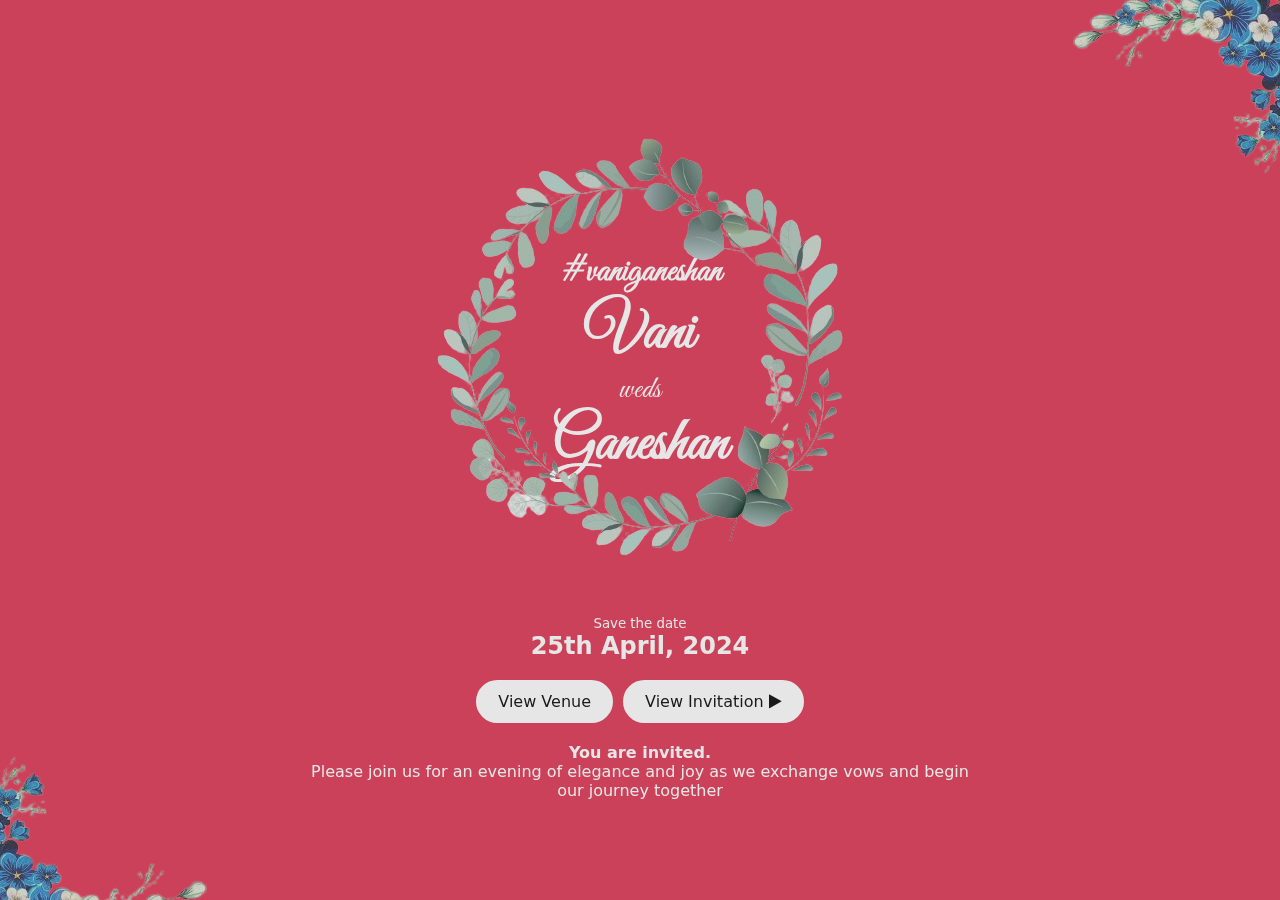
<file: index.html>
<!DOCTYPE html>
<html lang="en">

<head>
    <meta charset="UTF-8">
    <meta name="viewport" content="width=device-width, initial-scale=1.0">
    <link rel="preconnect" href="https://fonts.googleapis.com">
    <link rel="preconnect" href="https://fonts.gstatic.com" crossorigin>
    <link href="https://fonts.googleapis.com/css2?family=Great+Vibes&display=swap" rel="stylesheet">
    <link rel="stylesheet" href="style.css">
    <link rel="stylesheet" href="https://cdnjs.cloudflare.com/ajax/libs/font-awesome/4.7.0/css/font-awesome.min.css">
    <title>Vani weds Ganeshan Invitation</title>
</head>

<body>
    <!-- <div style="position: absolute; z-index: 11; top: 10px; left: 10px; cursor: pointer;">
        <i class="fa fa-close text-white" style="font-size: 30px; padding: 10px; display: none;" id="player"></i>
    </div> -->

    <div class="container">
        <!-- <iframe width="100%" height="100%" id="video-player" style="z-index: 10; display: none;"
            src="https://youtube.com/shorts/P50AzaZQmvg?si=YfFh6K1VttnjeCHO?autoplay=1" frameborder="0" allow="autoplay"
            allowfullscreen></iframe> -->

        <div class="sparkle sparkle-1"></div>
        <div class="sparkle sparkle-2"></div>
        <div class="sparkle sparkle-3"></div>
        <div class="sparkle sparkle-4"></div>

        <div class="leaf-bg">
            <img src="leaf-bg.png" alt="" class="leaf">
        </div>

        <div class="flower-sticky-1">
            <img src="side-stick.jpg" alt="">
        </div>

        <div class="flower-sticky-2">
            <img src="side-stick.jpg" alt="">
        </div>

        <div>
            <div class="text-center text-white font-cursive" style="margin-top: -200px;">
                <h3>#vaniganeshan</h3>
                <h1 style="line-height: 0;">Vani</h1>
                <p style="line-height: 1; ">weds</p>
                <h1 style="line-height: 0;">Ganeshan</h1>
            </div>

        </div>

        <div class="venue center text-center">
            <div class="text-white" style="width: 80%;">
                <div style="margin-bottom: 20px;">
                    <small class="m-0 p-0">Save the date</small>
                    <h2 class="p-0 m-0">25th April, 2024</h2>
                </div>

                <div class="center">
                    <div class="btn" id="click-venue">
                        <p class="p-0 m-0 text-black view-venue">View Venue</p>
                    </div>
                    <div class="btn" id="click-video" style="margin-left: 10px;">
                        <p class="p-0 m-0 text-black view-venue" onclick="window.location = 'video.html'">
                            View Invitation
                            <a href="https://www.youtube.com/shorts/P50AzaZQmvg" target="_blank">
                                <i class="fa fa-play text-black"></i>
                            </a>
                        </p>
                    </div>
                </div>

                <p style="font-weight: bold;" class="p-0 m-0">You are invited.</p>
                <p class="p-0 m-0">Please join us for an evening of elegance and joy as we exchange vows and begin our
                    journey together
                </p>
            </div>
        </div>
    </div>
</body>
<script>
    document.addEventListener('DOMContentLoaded', function () {
        var btn = document.querySelector('#click-venue');
        btn.addEventListener('click', function () {
            let url = 'https://maps.app.goo.gl/ggnWaMjtQCBZvXpR6'
            window.open(url, '_blank')
        })

        var clickVideo = document.getElementById('click-video')
        var videoPlayer = document.getElementById('video-player')
        var player = document.getElementById('player')
        // var overlayVideo = document.getElementById('overlayVideo')

        clickVideo.addEventListener('click', () => {
            // overlayVideo.style.zIndex = 10
            player.style.display = 'block'
            videoPlayer.style.display = 'block'
        })

        player.addEventListener('click', () => {
            // overlayVideo.style.zIndex = 0
            player.style.display = 'none'
            videoPlayer.style.display = 'none'
        })
    })
</script>

</html>
</file>
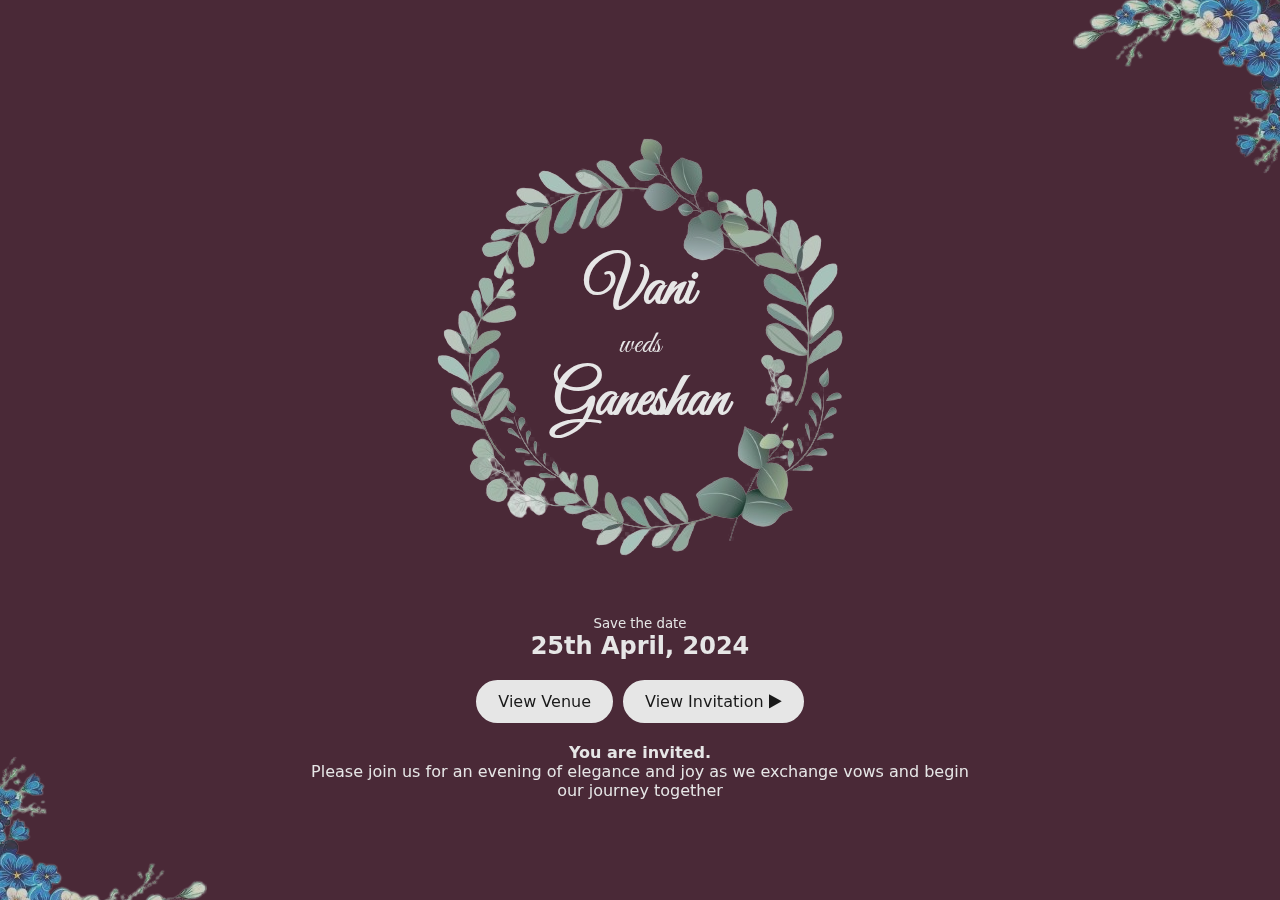
<file: index1.html>
<!DOCTYPE html>
<html lang="en">

<head>
    <meta charset="UTF-8">
    <meta name="viewport" content="width=device-width, initial-scale=1.0">
    <link rel="preconnect" href="https://fonts.googleapis.com">
    <link rel="preconnect" href="https://fonts.gstatic.com" crossorigin>
    <link href="https://fonts.googleapis.com/css2?family=Great+Vibes&display=swap" rel="stylesheet">
    <link rel="stylesheet" href="style.css">
    <link rel="stylesheet" href="https://cdnjs.cloudflare.com/ajax/libs/font-awesome/4.7.0/css/font-awesome.min.css">
    <title>Ganeshan weds Vani</title>
</head>

<body>
    <!-- <div style="position: absolute; z-index: 11; top: 10px; left: 10px; cursor: pointer;">
        <i class="fa fa-close text-white" style="font-size: 30px; padding: 10px; display: none;" id="player"></i>
    </div> -->

    <div class="container" style="background-color: #3c1325;">
        <!-- <iframe width="100%" height="100%" id="video-player" style="z-index: 10; display: none;"
            src="https://youtube.com/shorts/P50AzaZQmvg?si=YfFh6K1VttnjeCHO?autoplay=1" frameborder="0" allow="autoplay"
            allowfullscreen></iframe> -->

        <div class="sparkle sparkle-1"></div>
        <div class="sparkle sparkle-2"></div>
        <div class="sparkle sparkle-3"></div>
        <div class="sparkle sparkle-4"></div>

        <div class="leaf-bg">
            <img src="leaf-bg.png" alt="" class="leaf">
        </div>

        <div class="flower-sticky-1">
            <img src="side-stick.jpg" alt="">
        </div>

        <div class="flower-sticky-2">
            <img src="side-stick.jpg" alt="">
        </div>

        <div>
            <div class="text-center text-white font-cursive" style="margin-top: -200px;">
                <h1 style="line-height: 0;">Vani</h1>
                <p style="line-height: 1; ">weds</p>
                <h1 style="line-height: 0;">Ganeshan</h1>
            </div>

        </div>

        <div class="venue center text-center">
            <div class="text-white" style="width: 80%;">
                <div style="margin-bottom: 20px;">
                    <small class="m-0 p-0">Save the date</small>
                    <h2 class="p-0 m-0">25th April, 2024</h2>
                </div>

                <div class="center">
                    <div class="btn" id="click-venue">
                        <p class="p-0 m-0 text-black view-venue">View Venue</p>
                    </div>
                    <div class="btn" id="click-video" style="margin-left: 10px;">
                        <p class="p-0 m-0 text-black view-venue" onclick="window.location = 'video.html'">
                            View Invitation
                            <a href="https://www.youtube.com/shorts/P50AzaZQmvg" target="_blank">
                                <i class="fa fa-play text-black"></i>
                            </a>
                        </p>
                    </div>
                </div>

                <p style="font-weight: bold;" class="p-0 m-0">You are invited.</p>
                <p class="p-0 m-0">Please join us for an evening of elegance and joy as we exchange vows and begin our
                    journey together
                </p>
            </div>
        </div>
    </div>
</body>
<script>
    document.addEventListener('DOMContentLoaded', function () {
        var btn = document.querySelector('#click-venue');
        btn.addEventListener('click', function () {
            let url = 'https://maps.app.goo.gl/ggnWaMjtQCBZvXpR6'
            window.open(url, '_blank')
        })

        var clickVideo = document.getElementById('click-video')
        var videoPlayer = document.getElementById('video-player')
        var player = document.getElementById('player')
        // var overlayVideo = document.getElementById('overlayVideo')

        clickVideo.addEventListener('click', () => {
            // overlayVideo.style.zIndex = 10
            player.style.display = 'block'
            videoPlayer.style.display = 'block'
        })

        player.addEventListener('click', () => {
            // overlayVideo.style.zIndex = 0
            player.style.display = 'none'
            videoPlayer.style.display = 'none'
        })
    })
</script>

</html>
</file>
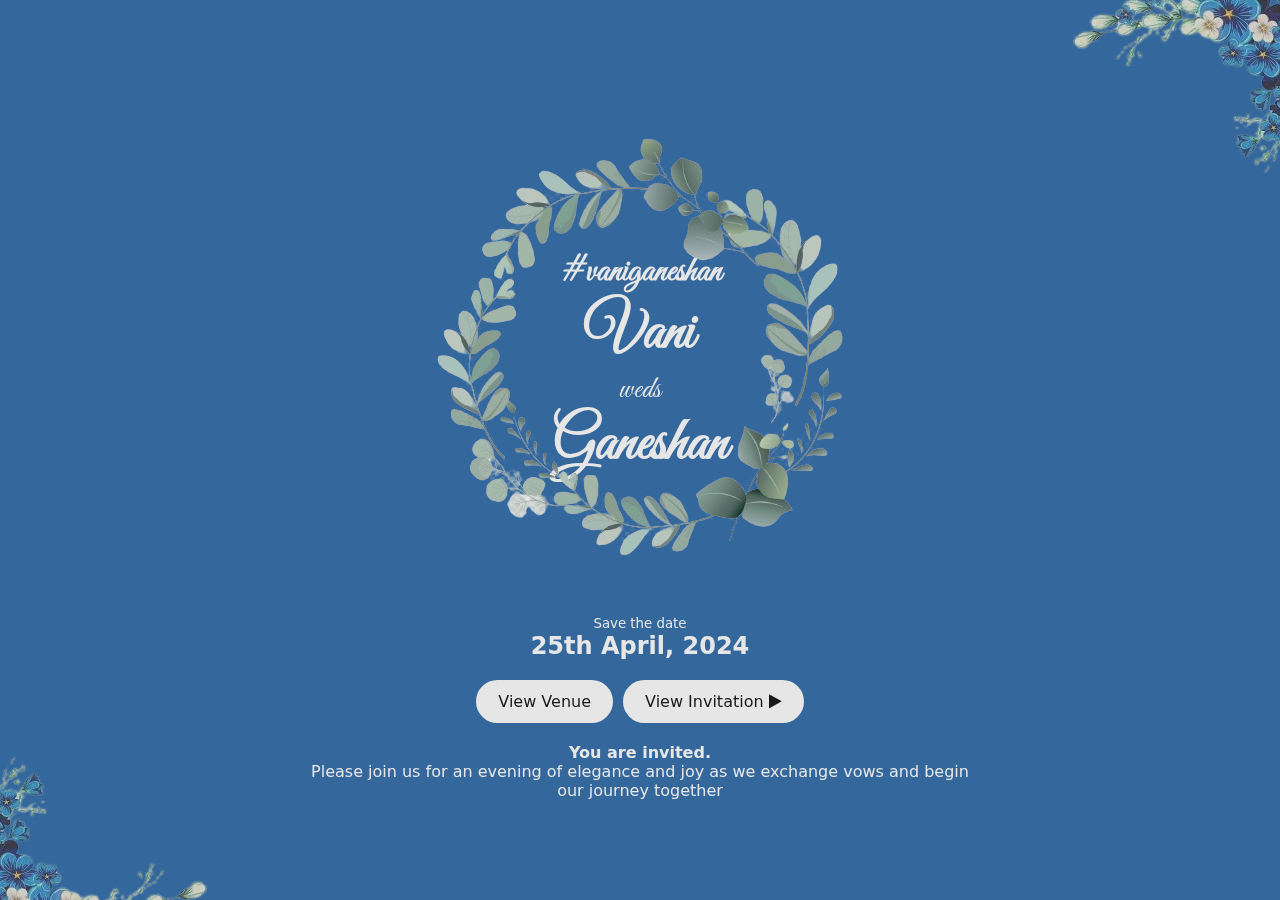
<file: index_blue.html>
<!DOCTYPE html>
<html lang="en">

<head>
    <meta charset="UTF-8">
    <meta name="viewport" content="width=device-width, initial-scale=1.0">
    <link rel="preconnect" href="https://fonts.googleapis.com">
    <link rel="preconnect" href="https://fonts.gstatic.com" crossorigin>
    <link href="https://fonts.googleapis.com/css2?family=Great+Vibes&display=swap" rel="stylesheet">
    <link rel="stylesheet" href="style.css">
    <link rel="stylesheet" href="https://cdnjs.cloudflare.com/ajax/libs/font-awesome/4.7.0/css/font-awesome.min.css">
    <title>Ganeshan weds Vani</title>
</head>

<body>
    <!-- <div style="position: absolute; z-index: 11; top: 10px; left: 10px; cursor: pointer;">
        <i class="fa fa-close text-white" style="font-size: 30px; padding: 10px; display: none;" id="player"></i>
    </div> -->

    <div class="container" style="background-color: #2161a3;">
        <!-- <iframe width="100%" height="100%" id="video-player" style="z-index: 10; display: none;"
            src="https://youtube.com/shorts/P50AzaZQmvg?si=YfFh6K1VttnjeCHO?autoplay=1" frameborder="0" allow="autoplay"
            allowfullscreen></iframe> -->

        <div class="sparkle sparkle-1"></div>
        <div class="sparkle sparkle-2"></div>
        <div class="sparkle sparkle-3"></div>
        <div class="sparkle sparkle-4"></div>

        <div class="leaf-bg">
            <img src="leaf-bg.png" alt="" class="leaf">
        </div>

        <div class="flower-sticky-1">
            <img src="side-stick.jpg" alt="">
        </div>

        <div class="flower-sticky-2">
            <img src="side-stick.jpg" alt="">
        </div>

        <div>
            <div class="text-center text-white font-cursive" style="margin-top: -200px;">
                <h3>#vaniganeshan</h3>
                <h1 style="line-height: 0;">Vani</h1>
                <p style="line-height: 1; ">weds</p>
                <h1 style="line-height: 0;">Ganeshan</h1>
            </div>

        </div>

        <div class="venue center text-center">
            <div class="text-white" style="width: 80%;">
                <div style="margin-bottom: 20px;">
                    <small class="m-0 p-0">Save the date</small>
                    <h2 class="p-0 m-0">25th April, 2024</h2>
                </div>

                <div class="center">
                    <div class="btn" id="click-venue">
                        <p class="p-0 m-0 text-black view-venue">View Venue</p>
                    </div>
                    <div class="btn" id="click-video" style="margin-left: 10px;">
                        <p class="p-0 m-0 text-black view-venue" onclick="window.location = 'video.html'">
                            View Invitation
                            <a href="https://www.youtube.com/shorts/P50AzaZQmvg" target="_blank">
                                <i class="fa fa-play text-black"></i>
                            </a>
                        </p>
                    </div>
                </div>

                <p style="font-weight: bold;" class="p-0 m-0">You are invited.</p>
                <p class="p-0 m-0">Please join us for an evening of elegance and joy as we exchange vows and begin our
                    journey together
                </p>
            </div>
        </div>
    </div>
</body>
<script>
    document.addEventListener('DOMContentLoaded', function () {
        var btn = document.querySelector('#click-venue');
        btn.addEventListener('click', function () {
            let url = 'https://maps.app.goo.gl/ggnWaMjtQCBZvXpR6'
            window.open(url, '_blank')
        })

        var clickVideo = document.getElementById('click-video')
        var videoPlayer = document.getElementById('video-player')
        var player = document.getElementById('player')
        // var overlayVideo = document.getElementById('overlayVideo')

        clickVideo.addEventListener('click', () => {
            // overlayVideo.style.zIndex = 10
            player.style.display = 'block'
            videoPlayer.style.display = 'block'
        })

        player.addEventListener('click', () => {
            // overlayVideo.style.zIndex = 0
            player.style.display = 'none'
            videoPlayer.style.display = 'none'
        })
    })
</script>

</html>
</file>
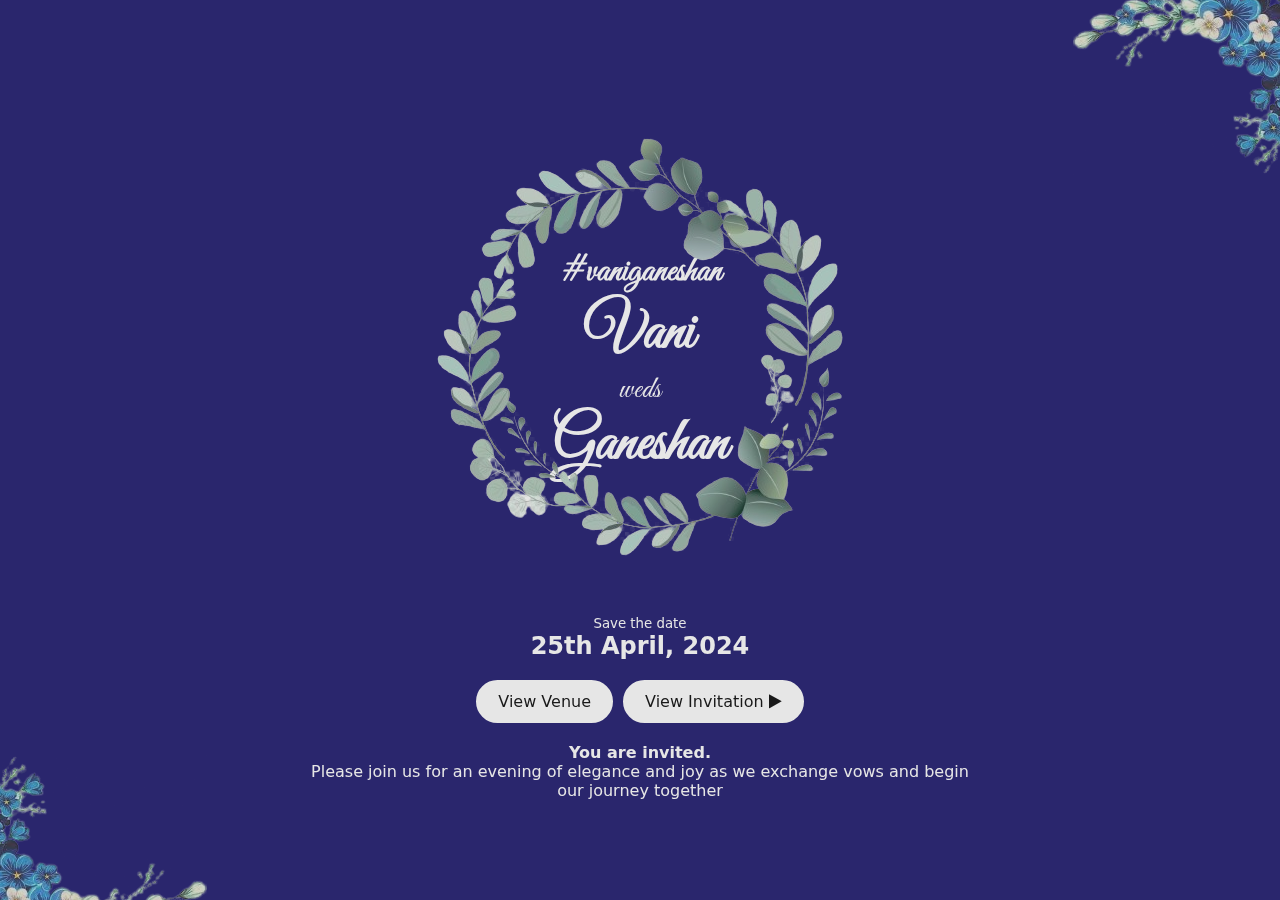
<file: index_bluedark.html>
<!DOCTYPE html>
<html lang="en">

<head>
    <meta charset="UTF-8">
    <meta name="viewport" content="width=device-width, initial-scale=1.0">
    <link rel="preconnect" href="https://fonts.googleapis.com">
    <link rel="preconnect" href="https://fonts.gstatic.com" crossorigin>
    <link href="https://fonts.googleapis.com/css2?family=Great+Vibes&display=swap" rel="stylesheet">
    <link rel="stylesheet" href="style.css">
    <link rel="stylesheet" href="https://cdnjs.cloudflare.com/ajax/libs/font-awesome/4.7.0/css/font-awesome.min.css">
    <title>Ganeshan weds Vani</title>
</head>

<body>
    <!-- <div style="position: absolute; z-index: 11; top: 10px; left: 10px; cursor: pointer;">
        <i class="fa fa-close text-white" style="font-size: 30px; padding: 10px; display: none;" id="player"></i>
    </div> -->

    <div class="container" style="background-color: #151068;">
        <!-- <iframe width="100%" height="100%" id="video-player" style="z-index: 10; display: none;"
            src="https://youtube.com/shorts/P50AzaZQmvg?si=YfFh6K1VttnjeCHO?autoplay=1" frameborder="0" allow="autoplay"
            allowfullscreen></iframe> -->

        <div class="sparkle sparkle-1"></div>
        <div class="sparkle sparkle-2"></div>
        <div class="sparkle sparkle-3"></div>
        <div class="sparkle sparkle-4"></div>

        <div class="leaf-bg">
            <img src="leaf-bg.png" alt="" class="leaf">
        </div>

        <div class="flower-sticky-1">
            <img src="side-stick.jpg" alt="">
        </div>

        <div class="flower-sticky-2">
            <img src="side-stick.jpg" alt="">
        </div>

        <div>
            <div class="text-center text-white font-cursive" style="margin-top: -200px;">
                <h3>#vaniganeshan</h3>
                <h1 style="line-height: 0;">Vani</h1>
                <p style="line-height: 1; ">weds</p>
                <h1 style="line-height: 0;">Ganeshan</h1>
            </div>

        </div>

        <div class="venue center text-center">
            <div class="text-white" style="width: 80%;">
                <div style="margin-bottom: 20px;">
                    <small class="m-0 p-0">Save the date</small>
                    <h2 class="p-0 m-0">25th April, 2024</h2>
                </div>

                <div class="center">
                    <div class="btn" id="click-venue">
                        <p class="p-0 m-0 text-black view-venue">View Venue</p>
                    </div>
                    <div class="btn" id="click-video" style="margin-left: 10px;">
                        <p class="p-0 m-0 text-black view-venue" onclick="window.location = 'video.html'">
                            View Invitation
                            <a href="https://www.youtube.com/shorts/P50AzaZQmvg" target="_blank">
                                <i class="fa fa-play text-black"></i>
                            </a>
                        </p>
                    </div>
                </div>

                <p style="font-weight: bold;" class="p-0 m-0">You are invited.</p>
                <p class="p-0 m-0">Please join us for an evening of elegance and joy as we exchange vows and begin our
                    journey together
                </p>
            </div>
        </div>
    </div>
</body>
<script>
    document.addEventListener('DOMContentLoaded', function () {
        var btn = document.querySelector('#click-venue');
        btn.addEventListener('click', function () {
            let url = 'https://maps.app.goo.gl/ggnWaMjtQCBZvXpR6'
            window.open(url, '_blank')
        })

        var clickVideo = document.getElementById('click-video')
        var videoPlayer = document.getElementById('video-player')
        var player = document.getElementById('player')
        // var overlayVideo = document.getElementById('overlayVideo')

        clickVideo.addEventListener('click', () => {
            // overlayVideo.style.zIndex = 10
            player.style.display = 'block'
            videoPlayer.style.display = 'block'
        })

        player.addEventListener('click', () => {
            // overlayVideo.style.zIndex = 0
            player.style.display = 'none'
            videoPlayer.style.display = 'none'
        })
    })
</script>

</html>
</file>
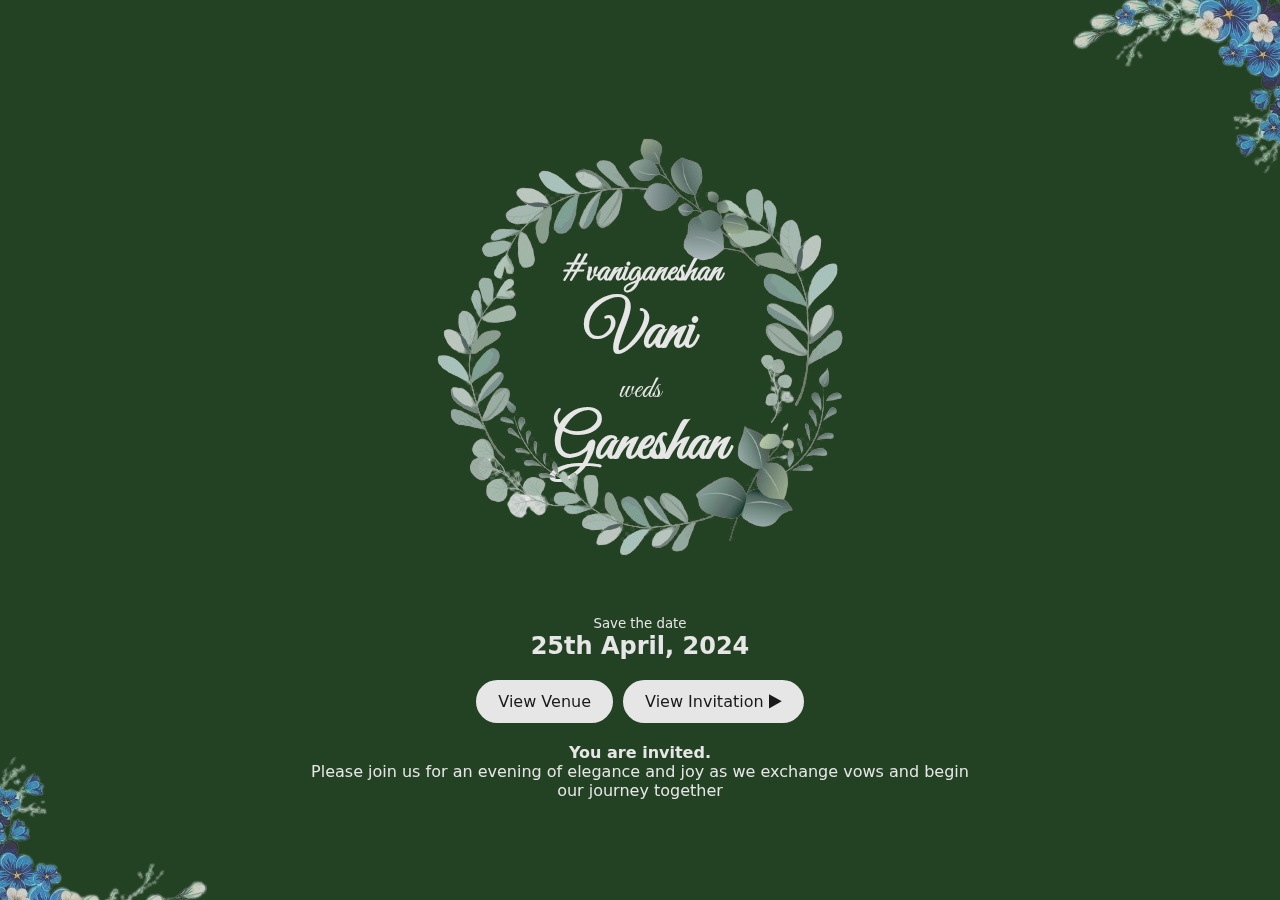
<file: index_green.html>
<!DOCTYPE html>
<html lang="en">

<head>
    <meta charset="UTF-8">
    <meta name="viewport" content="width=device-width, initial-scale=1.0">
    <link rel="preconnect" href="https://fonts.googleapis.com">
    <link rel="preconnect" href="https://fonts.gstatic.com" crossorigin>
    <link href="https://fonts.googleapis.com/css2?family=Great+Vibes&display=swap" rel="stylesheet">
    <link rel="stylesheet" href="style.css">
    <link rel="stylesheet" href="https://cdnjs.cloudflare.com/ajax/libs/font-awesome/4.7.0/css/font-awesome.min.css">
    <title>Vani weds Ganeshan Invitation</title>
</head>

<body>
    <!-- <div style="position: absolute; z-index: 11; top: 10px; left: 10px; cursor: pointer;">
        <i class="fa fa-close text-white" style="font-size: 30px; padding: 10px; display: none;" id="player"></i>
    </div> -->

    <div class="container" style="background-color: #0c310c;">
        <!-- <iframe width="100%" height="100%" id="video-player" style="z-index: 10; display: none;"
            src="https://youtube.com/shorts/P50AzaZQmvg?si=YfFh6K1VttnjeCHO?autoplay=1" frameborder="0" allow="autoplay"
            allowfullscreen></iframe> -->

        <div class="sparkle sparkle-1"></div>
        <div class="sparkle sparkle-2"></div>
        <div class="sparkle sparkle-3"></div>
        <div class="sparkle sparkle-4"></div>

        <div class="leaf-bg">
            <img src="leaf-bg.png" alt="" class="leaf">
        </div>

        <div class="flower-sticky-1">
            <img src="side-stick.jpg" alt="">
        </div>

        <div class="flower-sticky-2">
            <img src="side-stick.jpg" alt="">
        </div>

        <div>
            <div class="text-center text-white font-cursive" style="margin-top: -200px;">
                <h3>#vaniganeshan</h3>
                <h1 style="line-height: 0;">Vani</h1>
                <p style="line-height: 1; ">weds</p>
                <h1 style="line-height: 0;">Ganeshan</h1>
            </div>

        </div>

        <div class="venue center text-center">
            <div class="text-white" style="width: 80%;">
                <div style="margin-bottom: 20px;">
                    <small class="m-0 p-0">Save the date</small>
                    <h2 class="p-0 m-0">25th April, 2024</h2>
                </div>

                <div class="center">
                    <div class="btn" id="click-venue">
                        <p class="p-0 m-0 text-black view-venue">View Venue</p>
                    </div>
                    <div class="btn" id="click-video" style="margin-left: 10px;">
                        <p class="p-0 m-0 text-black view-venue" onclick="window.location = 'video.html'">
                            View Invitation
                            <a href="https://www.youtube.com/shorts/P50AzaZQmvg" target="_blank">
                                <i class="fa fa-play text-black"></i>
                            </a>
                        </p>
                    </div>
                </div>

                <p style="font-weight: bold;" class="p-0 m-0">You are invited.</p>
                <p class="p-0 m-0">Please join us for an evening of elegance and joy as we exchange vows and begin our
                    journey together
                </p>
            </div>
        </div>
    </div>
</body>
<script>
    document.addEventListener('DOMContentLoaded', function () {
        var btn = document.querySelector('#click-venue');
        btn.addEventListener('click', function () {
            let url = 'https://maps.app.goo.gl/ggnWaMjtQCBZvXpR6'
            window.open(url, '_blank')
        })

        var clickVideo = document.getElementById('click-video')
        var videoPlayer = document.getElementById('video-player')
        var player = document.getElementById('player')
        // var overlayVideo = document.getElementById('overlayVideo')

        clickVideo.addEventListener('click', () => {
            // overlayVideo.style.zIndex = 10
            player.style.display = 'block'
            videoPlayer.style.display = 'block'
        })

        player.addEventListener('click', () => {
            // overlayVideo.style.zIndex = 0
            player.style.display = 'none'
            videoPlayer.style.display = 'none'
        })
    })
</script>

</html>
</file>
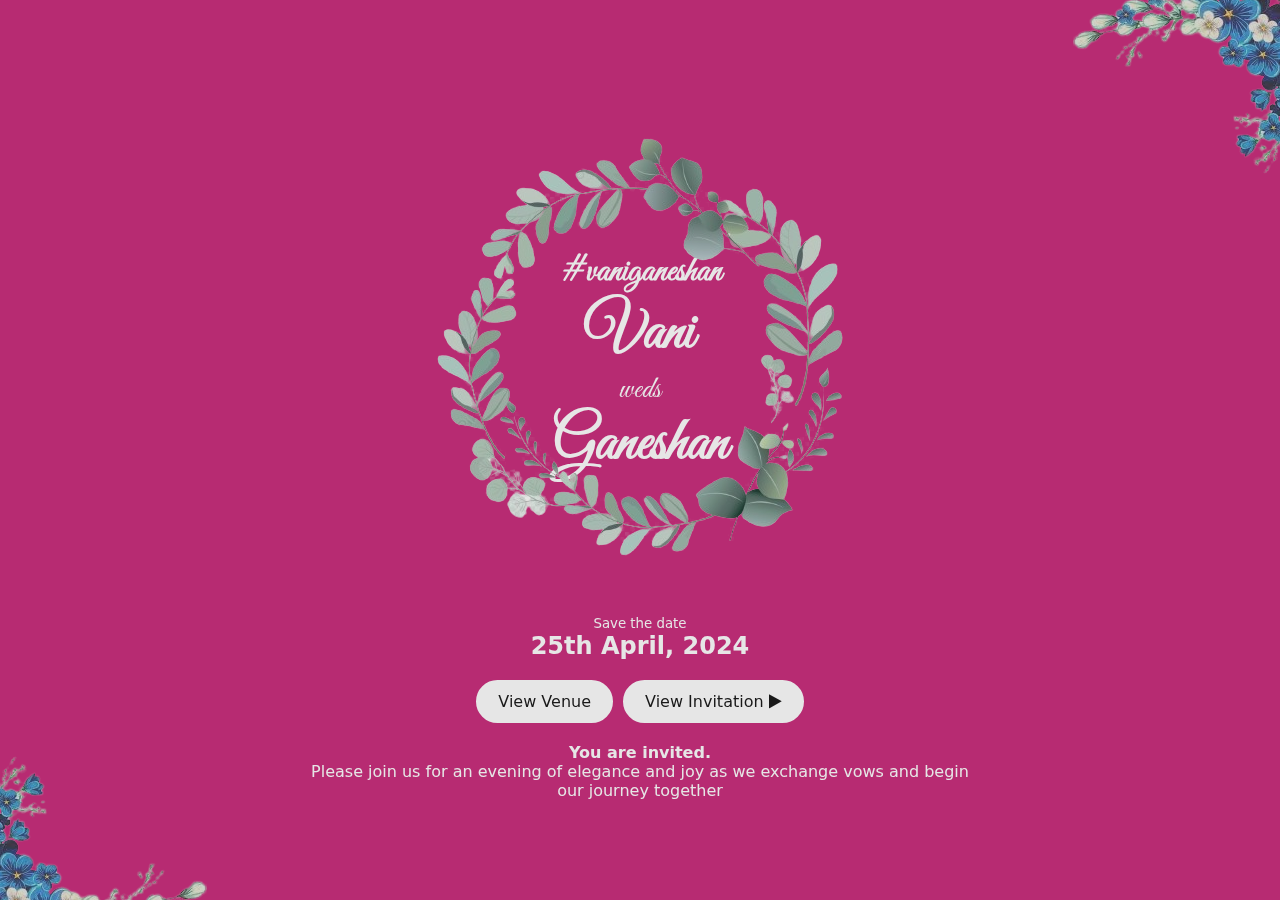
<file: index_pink.html>
<!DOCTYPE html>
<html lang="en">

<head>
    <meta charset="UTF-8">
    <meta name="viewport" content="width=device-width, initial-scale=1.0">
    <link rel="preconnect" href="https://fonts.googleapis.com">
    <link rel="preconnect" href="https://fonts.gstatic.com" crossorigin>
    <link href="https://fonts.googleapis.com/css2?family=Great+Vibes&display=swap" rel="stylesheet">
    <link rel="stylesheet" href="style.css">
    <link rel="stylesheet" href="https://cdnjs.cloudflare.com/ajax/libs/font-awesome/4.7.0/css/font-awesome.min.css">
    <title>Ganeshan weds Vani</title>
</head>

<body>
    <!-- <div style="position: absolute; z-index: 11; top: 10px; left: 10px; cursor: pointer;">
        <i class="fa fa-close text-white" style="font-size: 30px; padding: 10px; display: none;" id="player"></i>
    </div> -->

    <div class="container" style="background-color: #c5166e;">
        <!-- <iframe width="100%" height="100%" id="video-player" style="z-index: 10; display: none;"
            src="https://youtube.com/shorts/P50AzaZQmvg?si=YfFh6K1VttnjeCHO?autoplay=1" frameborder="0" allow="autoplay"
            allowfullscreen></iframe> -->

        <div class="sparkle sparkle-1"></div>
        <div class="sparkle sparkle-2"></div>
        <div class="sparkle sparkle-3"></div>
        <div class="sparkle sparkle-4"></div>

        <div class="leaf-bg">
            <img src="leaf-bg.png" alt="" class="leaf">
        </div>

        <div class="flower-sticky-1">
            <img src="side-stick.jpg" alt="">
        </div>

        <div class="flower-sticky-2">
            <img src="side-stick.jpg" alt="">
        </div>

        <div>
            <div class="text-center text-white font-cursive" style="margin-top: -200px;">
                <h3>#vaniganeshan</h3>
                <h1 style="line-height: 0;">Vani</h1>
                <p style="line-height: 1; ">weds</p>
                <h1 style="line-height: 0;">Ganeshan</h1>
            </div>

        </div>

        <div class="venue center text-center">
            <div class="text-white" style="width: 80%;">
                <div style="margin-bottom: 20px;">
                    <small class="m-0 p-0">Save the date</small>
                    <h2 class="p-0 m-0">25th April, 2024</h2>
                </div>

                <div class="center">
                    <div class="btn" id="click-venue">
                        <p class="p-0 m-0 text-black view-venue">View Venue</p>
                    </div>
                    <div class="btn" id="click-video" style="margin-left: 10px;">
                        <p class="p-0 m-0 text-black view-venue" onclick="window.location = 'video.html'">
                            View Invitation
                            <a href="https://www.youtube.com/shorts/P50AzaZQmvg" target="_blank">
                                <i class="fa fa-play text-black"></i>
                            </a>
                        </p>
                    </div>
                </div>

                <p style="font-weight: bold;" class="p-0 m-0">You are invited.</p>
                <p class="p-0 m-0">Please join us for an evening of elegance and joy as we exchange vows and begin our
                    journey together
                </p>
            </div>
        </div>
    </div>
</body>
<script>
    document.addEventListener('DOMContentLoaded', function () {
        var btn = document.querySelector('#click-venue');
        btn.addEventListener('click', function () {
            let url = 'https://maps.app.goo.gl/ggnWaMjtQCBZvXpR6'
            window.open(url, '_blank')
        })

        var clickVideo = document.getElementById('click-video')
        var videoPlayer = document.getElementById('video-player')
        var player = document.getElementById('player')
        // var overlayVideo = document.getElementById('overlayVideo')

        clickVideo.addEventListener('click', () => {
            // overlayVideo.style.zIndex = 10
            player.style.display = 'block'
            videoPlayer.style.display = 'block'
        })

        player.addEventListener('click', () => {
            // overlayVideo.style.zIndex = 0
            player.style.display = 'none'
            videoPlayer.style.display = 'none'
        })
    })
</script>

</html>
</file>
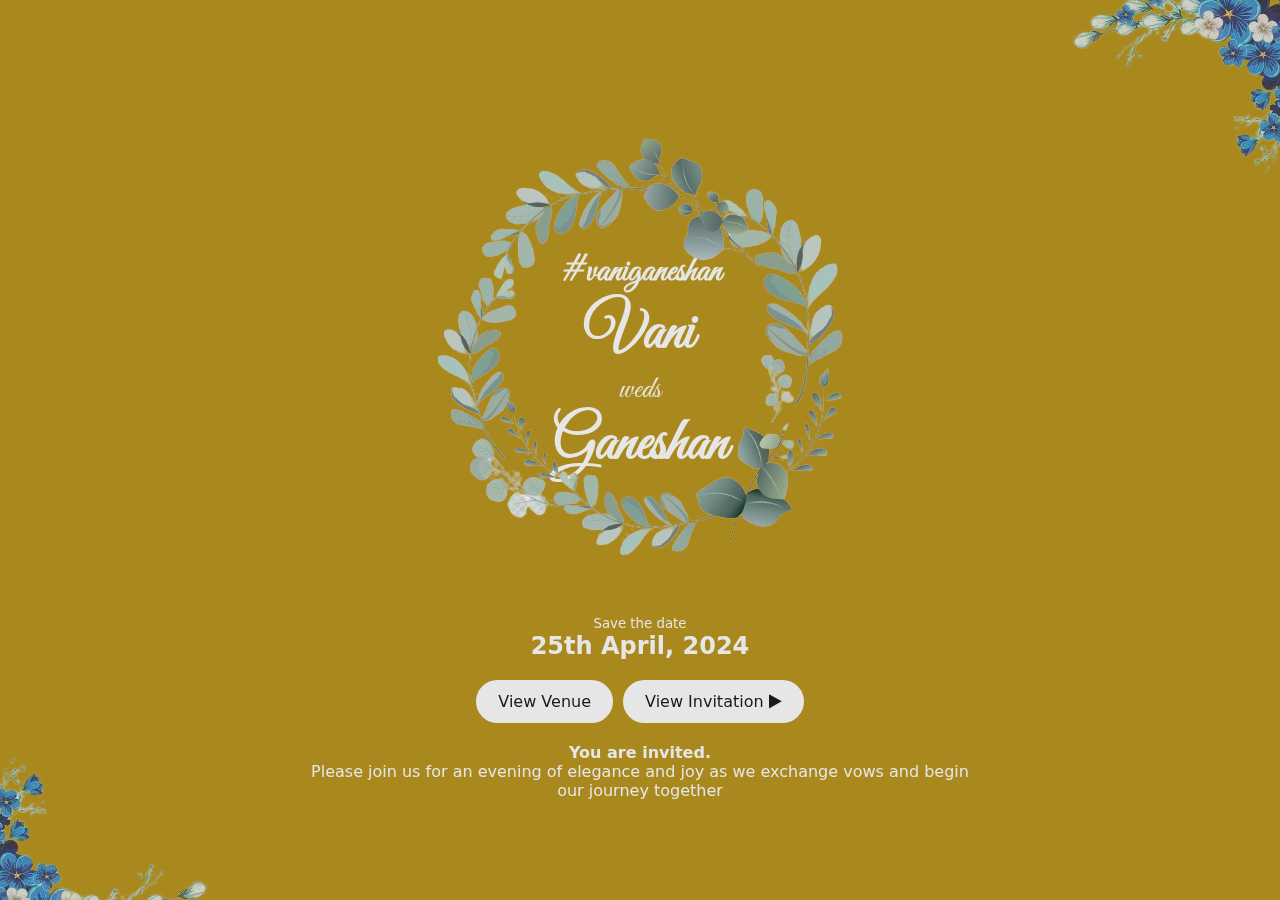
<file: index_yellow.html>
<!DOCTYPE html>
<html lang="en">

<head>
    <meta charset="UTF-8">
    <meta name="viewport" content="width=device-width, initial-scale=1.0">
    <link rel="preconnect" href="https://fonts.googleapis.com">
    <link rel="preconnect" href="https://fonts.gstatic.com" crossorigin>
    <link href="https://fonts.googleapis.com/css2?family=Great+Vibes&display=swap" rel="stylesheet">
    <link rel="stylesheet" href="style.css">
    <link rel="stylesheet" href="https://cdnjs.cloudflare.com/ajax/libs/font-awesome/4.7.0/css/font-awesome.min.css">
    <title>Ganeshan weds Vani</title>
</head>

<body>
    <!-- <div style="position: absolute; z-index: 11; top: 10px; left: 10px; cursor: pointer;">
        <i class="fa fa-close text-white" style="font-size: 30px; padding: 10px; display: none;" id="player"></i>
    </div> -->

    <div class="container" style="background-color: #b38b05;">
        <!-- <iframe width="100%" height="100%" id="video-player" style="z-index: 10; display: none;"
            src="https://youtube.com/shorts/P50AzaZQmvg?si=YfFh6K1VttnjeCHO?autoplay=1" frameborder="0" allow="autoplay"
            allowfullscreen></iframe> -->

        <div class="sparkle sparkle-1"></div>
        <div class="sparkle sparkle-2"></div>
        <div class="sparkle sparkle-3"></div>
        <div class="sparkle sparkle-4"></div>

        <div class="leaf-bg">
            <img src="leaf-bg.png" alt="" class="leaf">
        </div>

        <div class="flower-sticky-1">
            <img src="side-stick.jpg" alt="">
        </div>

        <div class="flower-sticky-2">
            <img src="side-stick.jpg" alt="">
        </div>

        <div>
            <div class="text-center text-white font-cursive" style="margin-top: -200px;">
                <h3>#vaniganeshan</h3>
                <h1 style="line-height: 0;">Vani</h1>
                <p style="line-height: 1; ">weds</p>
                <h1 style="line-height: 0;">Ganeshan</h1>
            </div>

        </div>

        <div class="venue center text-center">
            <div class="text-white" style="width: 80%;">
                <div style="margin-bottom: 20px;">
                    <small class="m-0 p-0">Save the date</small>
                    <h2 class="p-0 m-0">25th April, 2024</h2>
                </div>

                <div class="center">
                    <div class="btn" id="click-venue">
                        <p class="p-0 m-0 text-black view-venue">View Venue</p>
                    </div>
                    <div class="btn" id="click-video" style="margin-left: 10px;">
                        <p class="p-0 m-0 text-black view-venue" onclick="window.location = 'video.html'">
                            View Invitation
                            <a href="https://www.youtube.com/shorts/P50AzaZQmvg" target="_blank">
                                <i class="fa fa-play text-black"></i>
                            </a>
                        </p>
                    </div>
                </div>

                <p style="font-weight: bold;" class="p-0 m-0">You are invited.</p>
                <p class="p-0 m-0">Please join us for an evening of elegance and joy as we exchange vows and begin our
                    journey together
                </p>
            </div>
        </div>
    </div>
</body>
<script>
    document.addEventListener('DOMContentLoaded', function () {
        var btn = document.querySelector('#click-venue');
        btn.addEventListener('click', function () {
            let url = 'https://maps.app.goo.gl/ggnWaMjtQCBZvXpR6'
            window.open(url, '_blank')
        })

        var clickVideo = document.getElementById('click-video')
        var videoPlayer = document.getElementById('video-player')
        var player = document.getElementById('player')
        // var overlayVideo = document.getElementById('overlayVideo')

        clickVideo.addEventListener('click', () => {
            // overlayVideo.style.zIndex = 10
            player.style.display = 'block'
            videoPlayer.style.display = 'block'
        })

        player.addEventListener('click', () => {
            // overlayVideo.style.zIndex = 0
            player.style.display = 'none'
            videoPlayer.style.display = 'none'
        })
    })
</script>

</html>
</file>
<file: style.css>
@font-face {
    font-family: 'CustomFont';
    src: url('https://example.com/font.ttf');
}

.m-0 {
    margin: 0;
}

.p-0 {
    padding: 0;
}

body {
    margin: 0;
    padding: 0;
    display: flex;
    justify-content: center;
    align-items: center;
    min-height: 100vh;
    overflow: hidden;
    font-family: 'system-ui';
}

.container {
    height: 100vh;
    width: 100vw;
    background-color: #de314f;
    background-size: cover;
    background-position: center;
    display: flex;
    justify-content: center;
    align-items: center;
    position: relative;
    overflow: hidden;
    filter: contrast(0.8);
}

.overlay {
    position: absolute;
    width: 100vw;
    height: 100vh;
    justify-content: center;
    align-items: center;
    padding: 20px;
    background-color: #00000038;
}

.text-center {
    text-align: center;
}

.text-white {
    color: white;
}

.text-black {
    color: black;
}

.font-cursive {
    font-family: "Great Vibes", cursive;
    font-size: 30px;
    z-index: 10;
}

.leaf-bg {
    position: absolute;
    display: flex;
    justify-content: center;
    align-items: center;
    margin-top: -206px;
    animation: centerLeafFloat 5s infinite alternate ease-in-out;
}

.leaf {
    animation: rotate 60s linear infinite;
}

@keyframes rotate {
    from {
        transform: rotate(0deg);
    }

    to {
        transform: rotate(360deg);
    }
}

.center {
    display: flex;
    justify-content: center;
    align-items: center;
}

.venue {
    position: absolute;
    bottom: 100px;
}

.flower-sticky-1 {
    position: absolute;
    top: -50px;
    right: -20px;
    transform: rotate(-90deg);
    filter: contrast(0.8);
}

.flower-sticky-2 {
    position: absolute;
    bottom: -80px;
    left: -20px;
    transform: rotate(90deg);
    filter: contrast(0.8);
}

.btn {
    border: 2px solid white;
    padding: 10px;
    margin-bottom: 5px;
    padding-inline: 20px;
    border-radius: 50px;
    margin-bottom: 20px;
    background-color: white;
    cursor: pointer;
}


.sparkle {
    width: 30px;
    height: 30px;
    background-color: #fdd835;
    border-radius: 50%;
    position: absolute;
    opacity: 0;
}

.sparkle-1{
    animation: sparkleAnimation1 2s infinite ease-in-out;
    top: 40%;
    left: 25%;
}
.sparkle-2{
    animation: sparkleAnimation2 4s infinite ease-in-out;
    top: 50%;
    left: 40%;
}
.sparkle-3{
    animation: sparkleAnimation3 3s infinite ease-in-out;
    top: 35%;
    left: 70%;
}
.sparkle-4{
    animation: sparkleAnimation3 3s infinite ease-in-out;
    top: 30%;
    left: 50%;
}

@keyframes sparkleAnimation1 {
    0% {
        transform: scale(0);
        opacity: 1;
    }
    50% {
        transform: scale(1.5);
        opacity: 0;
    }
    100% {
        transform: scale(0);
        opacity: 1;
    }
}
@keyframes sparkleAnimation2 {
    0% {
        transform: scale(0);
        opacity: 1;
    }
    50% {
        transform: scale(1.5);
        opacity: 0;
    }
    100% {
        transform: scale(0);
        opacity: 1;
    }
}
@keyframes sparkleAnimation3 {
    0% {
        transform: scale(0);
        opacity: 1;
    }
    50% {
        transform: scale(1.5);
        opacity: 0;
    }
    100% {
        transform: scale(0);
        opacity: 1;
    }
}
@keyframes sparkleAnimation4 {
    0% {
        transform: scale(0);
        opacity: 1;
    }
    50% {
        transform: scale(1.5);
        opacity: 0;
    }
    100% {
        transform: scale(0);
        opacity: 1;
    }
}
</file>
